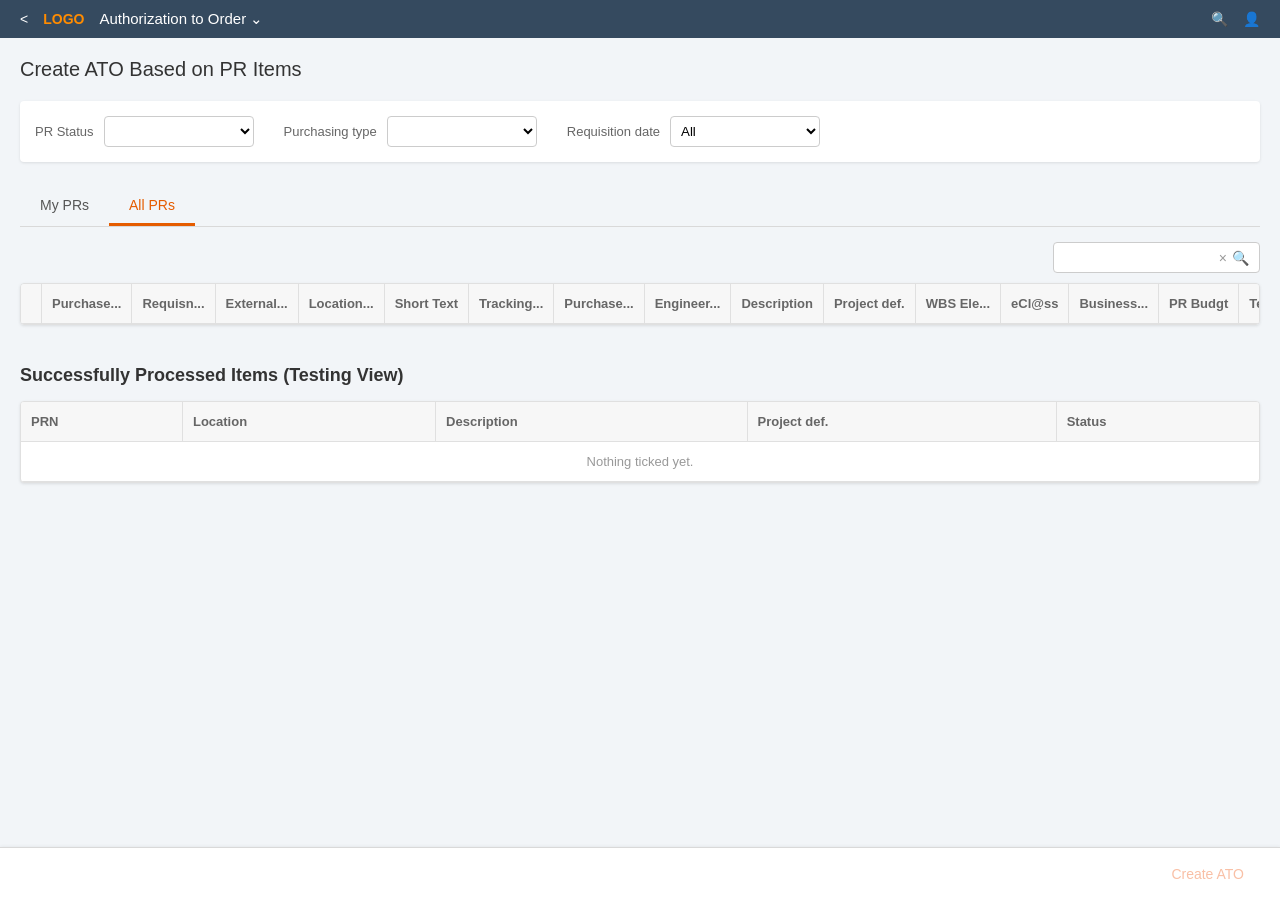
<file: index.html>
<!DOCTYPE html>
<html lang="en">
<head>
    <meta charset="UTF-8">
    <meta name="viewport" content="width=device-width, initial-scale=1.0">
    <title>Authorization to Order</title>
    <style>
        * {
            box-sizing: border-box;
            margin: 0;
            padding: 0;
            font-family: 'Segoe UI', Tahoma, Geneva, Verdana, sans-serif;
        }

        body {
            background-color: #f2f5f8; /* Light blue-grey background */
            color: #333;
            font-size: 14px;
            padding-bottom: 60px; /* Space for footer */
        }

        /* Header */
        header {
            background-color: #354a5f;
            color: white;
            padding: 10px 20px;
            display: flex;
            align-items: center;
            justify-content: space-between;
        }

        .header-left, .header-right {
            display: flex;
            align-items: center;
            gap: 15px;
        }

        .header-title {
            font-size: 15px;
            font-weight: normal;
        }

        /* Page Content */
        .page-content {
            padding: 20px;
        }

        .page-title {
            font-size: 20px;
            font-weight: normal;
            margin-bottom: 20px;
            color: #333;
        }

        /* Filters */
        .filters {
            display: flex;
            gap: 30px;
            margin-bottom: 25px;
            padding: 15px;
            background: #ffffff;
            border-radius: 4px;
            box-shadow: 0 1px 3px rgba(0,0,0,0.1);
        }

        .filter-group {
            display: flex;
            align-items: center;
            gap: 10px;
        }

        .filter-group label {
            color: #666;
            font-size: 13px;
        }

        .filter-group select {
            padding: 6px;
            border: 1px solid #ccc;
            border-radius: 4px;
            min-width: 150px;
            background: #fff;
        }

        /* Tabs */
        .tabs {
            display: flex;
            border-bottom: 1px solid #d9d9d9;
            margin-bottom: 15px;
        }

        .tab {
            padding: 10px 20px;
            cursor: pointer;
            color: #555;
            font-weight: 500;
        }

        .tab.active {
            color: #e55c00;
            border-bottom: 3px solid #e55c00;
        }

        /* Toolbar */
        .toolbar {
            display: flex;
            justify-content: flex-end;
            margin-bottom: 10px;
        }

        .search-box {
            display: flex;
            align-items: center;
            border: 1px solid #ccc;
            border-radius: 4px;
            background: white;
            padding: 2px 10px;
        }

        .search-box input {
            border: none;
            outline: none;
            padding: 5px;
            width: 150px;
        }

        .search-box .clear, .search-box .icon {
            cursor: pointer;
            color: #999;
            margin-left: 5px;
        }

        /* Table */
        .table-container {
            background: white;
            border: 1px solid #e0e0e0;
            border-radius: 4px;
            overflow-x: auto;
            box-shadow: 0 1px 3px rgba(0,0,0,0.1);
        }

        table {
            width: 100%;
            border-collapse: collapse;
            white-space: nowrap;
        }

        th, td {
            padding: 12px 10px;
            border-bottom: 1px solid #e0e0e0;
            border-right: 1px solid #e0e0e0;
            text-align: left;
            font-size: 13px;
        }

        th {
            background-color: #f7f7f7;
            color: #666;
            font-weight: 600;
        }

        th:last-child, td:last-child {
            border-right: none;
        }

        .checkbox {
            width: 16px;
            height: 16px;
        }

        /* Footer */
        .footer {
            position: fixed;
            bottom: 0;
            left: 0;
            right: 0;
            background: #ffffff;
            padding: 10px 20px;
            border-top: 1px solid #d9d9d9;
            display: flex;
            justify-content: flex-end;
            box-shadow: 0 -1px 3px rgba(0,0,0,0.05);
        }

        .btn-create {
            background-color: transparent;
            color: #e55c00;
            border: none;
            padding: 8px 16px;
            font-size: 14px;
            cursor: pointer;
        }

        .btn-create:disabled {
            color: #f9c0a6;
            cursor: not-allowed;
        }
    </style>
</head>
<body>

    <header>
        <div class="header-left">
            <span>&lt;</span>
            <span style="font-weight: bold; color: #ff8c00;">LOGO</span>
            <span class="header-title">Authorization to Order ⌄</span>
        </div>
        <div class="header-right">
            <span>🔍</span>
            <span>👤</span>
        </div>
    </header>

    <div class="page-content">
        <h1 class="page-title">Create ATO Based on PR Items</h1>

        <div class="filters">
            <div class="filter-group">
                <label>PR Status</label>
                <select>
                    <option></option>
                    <option>Open</option>
                    <option>In Progress</option>
                    <option>Approved</option>
                    <option>Rejected</option>
                </select>
            </div>
            <div class="filter-group">
                <label>Purchasing type</label>
                <select>
                    <option></option>
                    <option>Standard</option>
                    <option>Subcontracting</option>
                    <option>Consignment</option>
                    <option>Third-party</option>
                </select>
            </div>
            <div class="filter-group">
                <label>Requisition date</label>
                <select>
                    <option>All</option>
                    <option>Today</option>
                    <option>Yesterday</option>
                    <option>Last 7 Days</option>
                    <option>Last 30 Days</option>
                </select>
            </div>
        </div>

        <div class="tabs">
            <div class="tab">My PRs</div>
            <div class="tab active">All PRs</div>
        </div>

        <div class="toolbar">
            <div class="search-box">
                <input type="text" value="" id="searchInput">
                <span class="clear" id="clearSearch">×</span>
                <span class="icon" id="searchBtn">🔍</span>
            </div>
        </div>

        <div class="table-container">
            <table>
                <thead>
                    <tr>
                        <th></th>
                        <th>Purchase...</th>
                        <th>Requisn...</th>
                        <th>External...</th>
                        <th>Location...</th>
                        <th>Short Text</th>
                        <th>Tracking...</th>
                        <th>Purchase...</th>
                        <th>Engineer...</th>
                        <th>Description</th>
                        <th>Project def.</th>
                        <th>WBS Ele...</th>
                        <th>eCl@ss</th>
                        <th>Business...</th>
                        <th>PR Budgt</th>
                        <th>Text</th>
                        <th>Changed...</th>
                    </tr>
                </thead>
                <tbody id="tableBody">
                    <!-- Table data will be injected here by the extension -->
                </tbody>
            </table>
        </div>

        <h2 style="margin-top: 40px; margin-bottom: 15px; font-size: 18px; color: #333;">Successfully Processed Items (Testing View)</h2>
        <div class="table-container" style="margin-bottom: 60px;">
            <table>
                <thead>
                    <tr>
                        <th>PRN</th>
                        <th>Location</th>
                        <th>Description</th>
                        <th>Project def.</th>
                        <th>Status</th>
                    </tr>
                </thead>
                <tbody id="processedBody">
                    <tr><td colspan="5" style="text-align: center; color: #999;">Nothing ticked yet.</td></tr>
                </tbody>
            </table>
        </div>

    </div>

    <div class="footer">
        <button class="btn-create" disabled>Create ATO</button>
    </div>

    <script>
        const searchInput = document.getElementById('searchInput');
        const searchBtn = document.getElementById('searchBtn');
        const clearSearch = document.getElementById('clearSearch');
        const tableBody = document.getElementById('tableBody');
        const processedBody = document.getElementById('processedBody');

        let processedCount = 0;
        tableBody.addEventListener('change', (e) => {
            if (e.target && e.target.classList.contains('checkbox') && e.target.checked) {
                const row = e.target.closest('tr');
                const prn = row.cells[1].innerText;
                
                if (processedCount === 0) {
                    processedBody.innerHTML = '';
                }
                
                const newRow = document.createElement('tr');
                newRow.innerHTML = `
                    <td><strong>${prn}</strong></td>
                    <td>PT India</td>
                    <td>Customer project</td>
                    <td>S.9006896</td>
                    <td style="color: green; font-weight: bold;">Ticked ✓</td>
                `;
                processedBody.appendChild(newRow);
                processedCount++;
            }
        });

        const validPRNs = ["1000394815", "1000394816", "1000394817", "1000394818", "1000394819", "1000394820"];

        function performSearch() {
            const prn = searchInput.value.trim();
            if (validPRNs.includes(prn)) {
                // Append loading row without destroying the current table contents
                // This keeps the checked row visible so we can see the workflow!
                const loadingRow = document.createElement('tr');
                loadingRow.innerHTML = '<td colspan="17" class="loading" style="text-align:center; background-color: #f8f9fa;">Loading next PRN...</td>';
                tableBody.appendChild(loadingRow);
                
                setTimeout(() => {
                    tableBody.innerHTML = `
                        <tr>
                            <td><input type="checkbox" class="checkbox"></td>
                            <td>${prn}</td>
                            <td>00010</td>
                            <td></td>
                            <td>PT India</td>
                            <td>LRM:1054 1928UVNS ERT, REC ERG-50</td>
                            <td></td>
                            <td></td>
                            <td></td>
                            <td>Customer project</td>
                            <td>S.9006896</td>
                            <td>S.9006896.120</td>
                            <td>23000000</td>
                            <td>MS S</td>
                            <td>0,00</td>
                            <td>Open</td>
                            <td>08.07.2026</td>
                        </tr>
                    `;
                }, 1500);
            } else if (prn) {
                tableBody.innerHTML = '<tr><td colspan="17" style="text-align:center;">No records found.</td></tr>';
            } else {
                tableBody.innerHTML = '';
            }
        }

        searchBtn.addEventListener('click', performSearch);
        
        searchInput.addEventListener('keydown', (e) => {
            if (e.key === 'Enter') {
                performSearch();
            }
        });

        clearSearch.addEventListener('click', () => {
            searchInput.value = '';
            // Do not clear the table here so the ticked row stays visible during the transition
        });
    </script>
</body>
</html>
</file>
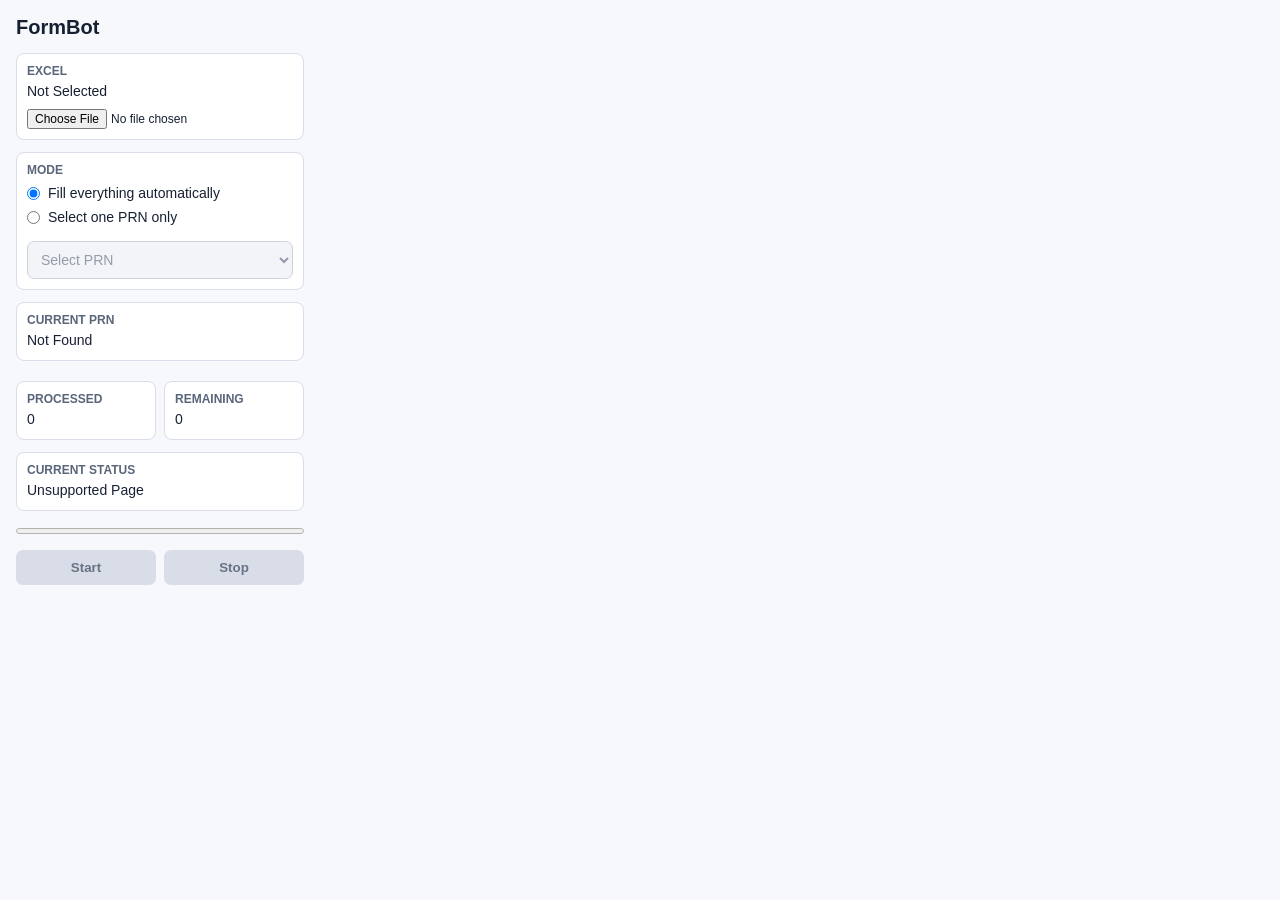
<file: popup.html>
<!DOCTYPE html>
<html>
<head>
    <meta charset="UTF-8">
    <link rel="stylesheet" href="styles.css">
</head>

<body>

<h2>FormBot</h2>


<div class="card">
    <strong>Excel</strong>
    <div id="excel">Not Selected</div>
    <input id="excelFile" type="file" accept=".xlsx,.csv">
</div>

<div class="card" id="columnSelectCard" style="display: none; background-color: #fff3cd; border-color: #ffeeba;">
    <strong style="color: #856404;">Select PRN Column</strong>
    <p style="font-size: 12px; margin: 8px 0; color: #856404;">We couldn't automatically detect the column. Please select the correct one:</p>
    <select id="columnSelect" style="width: 100%; padding: 5px; margin-bottom: 10px;"></select>
    <button id="confirmColumnBtn" style="width: 100%; background-color: #856404;">Confirm Column</button>
</div>

<div class="card">
    <strong>Mode</strong>
    <label class="mode-option">
        <input id="modeAuto" type="radio" name="mode" value="auto" checked>
        Fill everything automatically
    </label>
    <label class="mode-option">
        <input id="modeSingle" type="radio" name="mode" value="single">
        Select one PRN only
    </label>
    <select id="prnSelect" disabled>
        <option value="">Select PRN</option>
    </select>
</div>

<div class="stats">
    <div class="card">
        <strong>Current PRN</strong>
        <div id="prn">Not Found</div>
    </div>

    <div class="card">
        <strong>Processed</strong>
        <div id="processed">0</div>
    </div>

    <div class="card">
        <strong>Remaining</strong>
        <div id="remaining">0</div>
    </div>
</div>

<div class="card">
    <strong>Current Status</strong>
    <div id="status">Ready</div>
</div>

<progress id="progressBar" value="0" max="100"></progress>

<div class="actions">
    <button id="startBtn" disabled>Start</button>
    <button id="stopBtn" disabled>Stop</button>
</div>

<script src="lib/xlsx.full.min.js"></script>
<script src="popup.js"></script>

</body>
</html>
</file>
<file: styles.css>
* {
    box-sizing: border-box;
}

body {
    width: 320px;
    margin: 0;
    padding: 16px;
    color: #172033;
    background: #f7f8fb;
    font-family: Arial, sans-serif;
}

h2 {
    margin: 0 0 14px;
    font-size: 20px;
    font-weight: 700;
}

.card {
    margin-bottom: 12px;
    padding: 10px;
    border: 1px solid #d9deea;
    border-radius: 8px;
    background: #ffffff;
}

.card strong {
    display: block;
    margin-bottom: 5px;
    color: #596579;
    font-size: 12px;
    text-transform: uppercase;
}

.card div {
    min-height: 18px;
    overflow-wrap: anywhere;
    font-size: 14px;
}

.stats {
    display: grid;
    grid-template-columns: 1fr 1fr;
    gap: 8px;
}

.stats .card:first-child {
    grid-column: 1 / -1;
}

input[type="file"] {
    width: 100%;
    margin-top: 8px;
    font-size: 12px;
}

.mode-option {
    display: flex;
    align-items: center;
    gap: 8px;
    margin: 8px 0;
    font-size: 14px;
}

.mode-option input {
    margin: 0;
}

select {
    width: 100%;
    margin-top: 8px;
    padding: 9px;
    border: 1px solid #b8c0cf;
    border-radius: 7px;
    background: #ffffff;
    color: #172033;
    font-size: 14px;
}

select:disabled {
    color: #697386;
    background: #edf0f6;
}

progress {
    width: 100%;
    height: 12px;
    margin: 2px 0 12px;
}

.actions {
    display: grid;
    grid-template-columns: 1fr 1fr;
    gap: 8px;
}

button {
    width: 100%;
    padding: 10px;
    border: 0;
    border-radius: 7px;
    color: #ffffff;
    background: #1d6fd6;
    font-weight: 700;
    cursor: pointer;
}

button:disabled {
    color: #697386;
    background: #d8dde8;
    cursor: not-allowed;
}

#stopBtn:not(:disabled) {
    background: #b42318;
}
</file>
